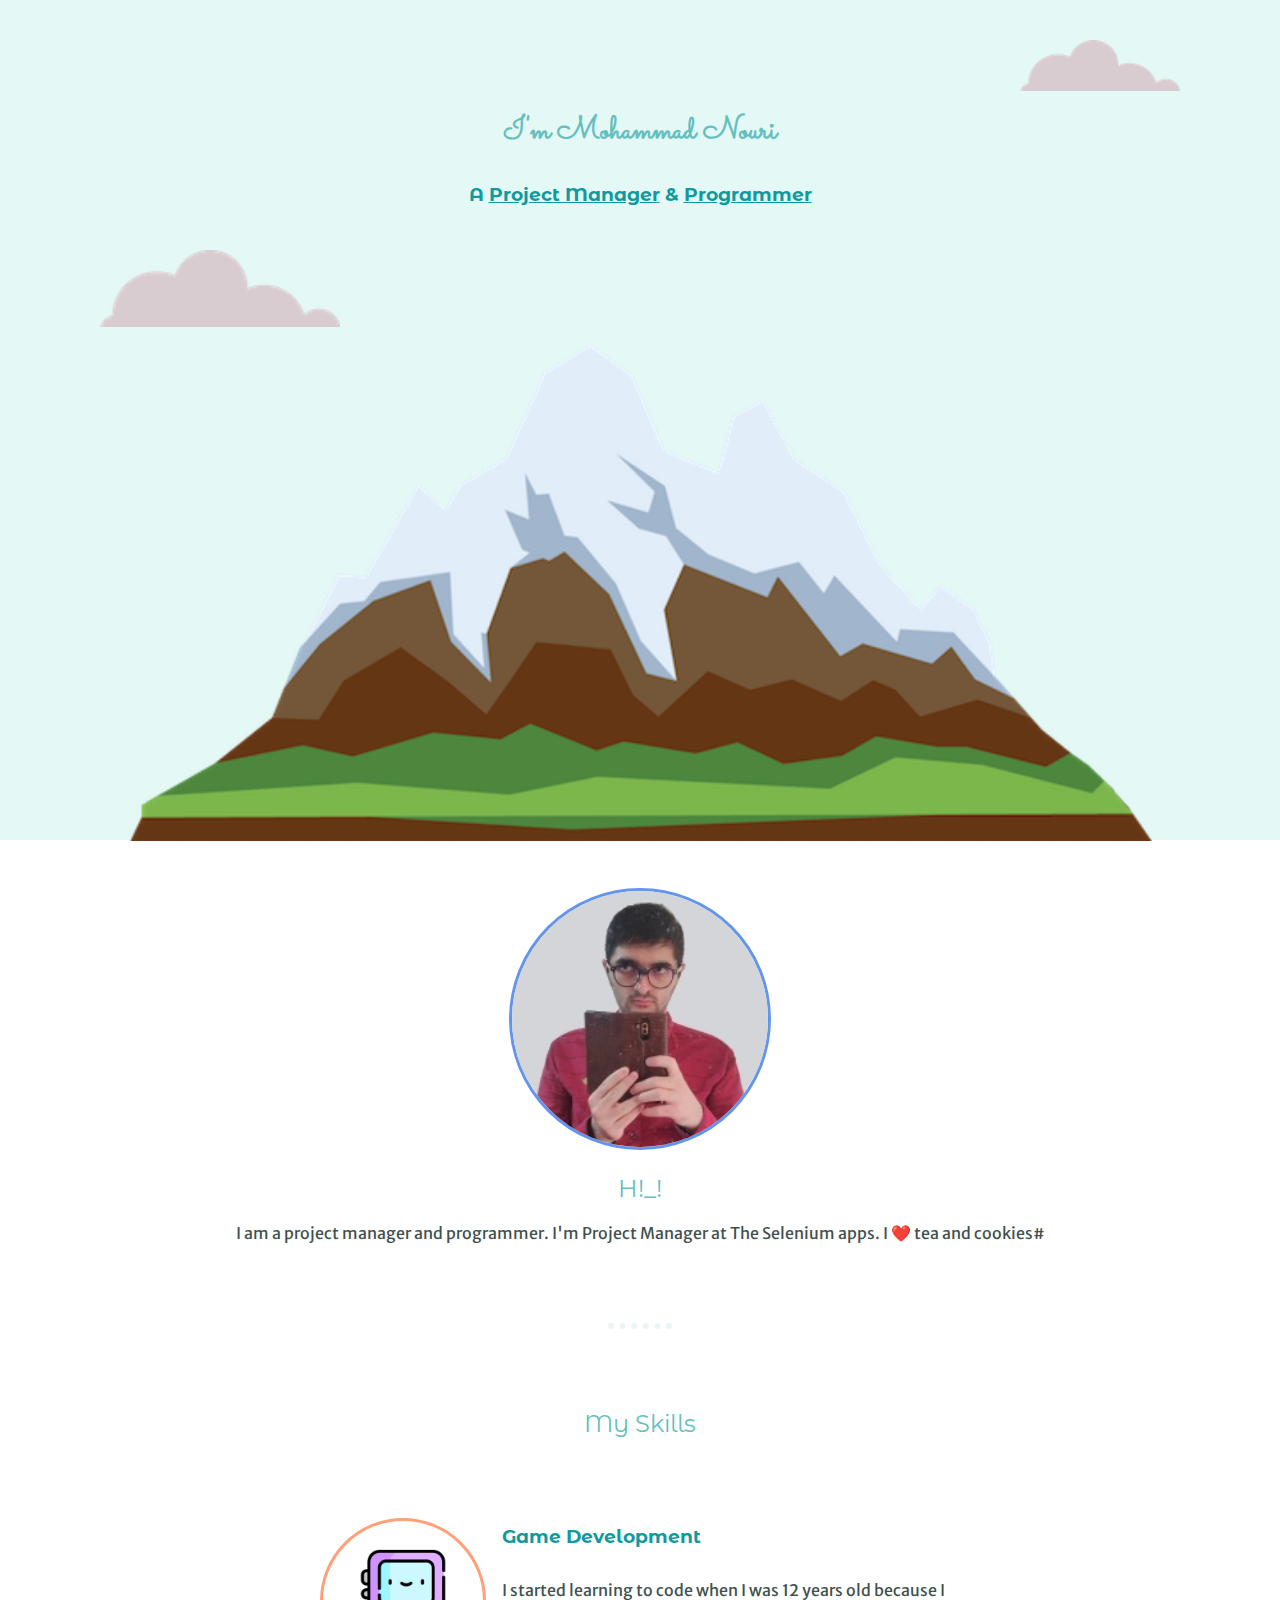
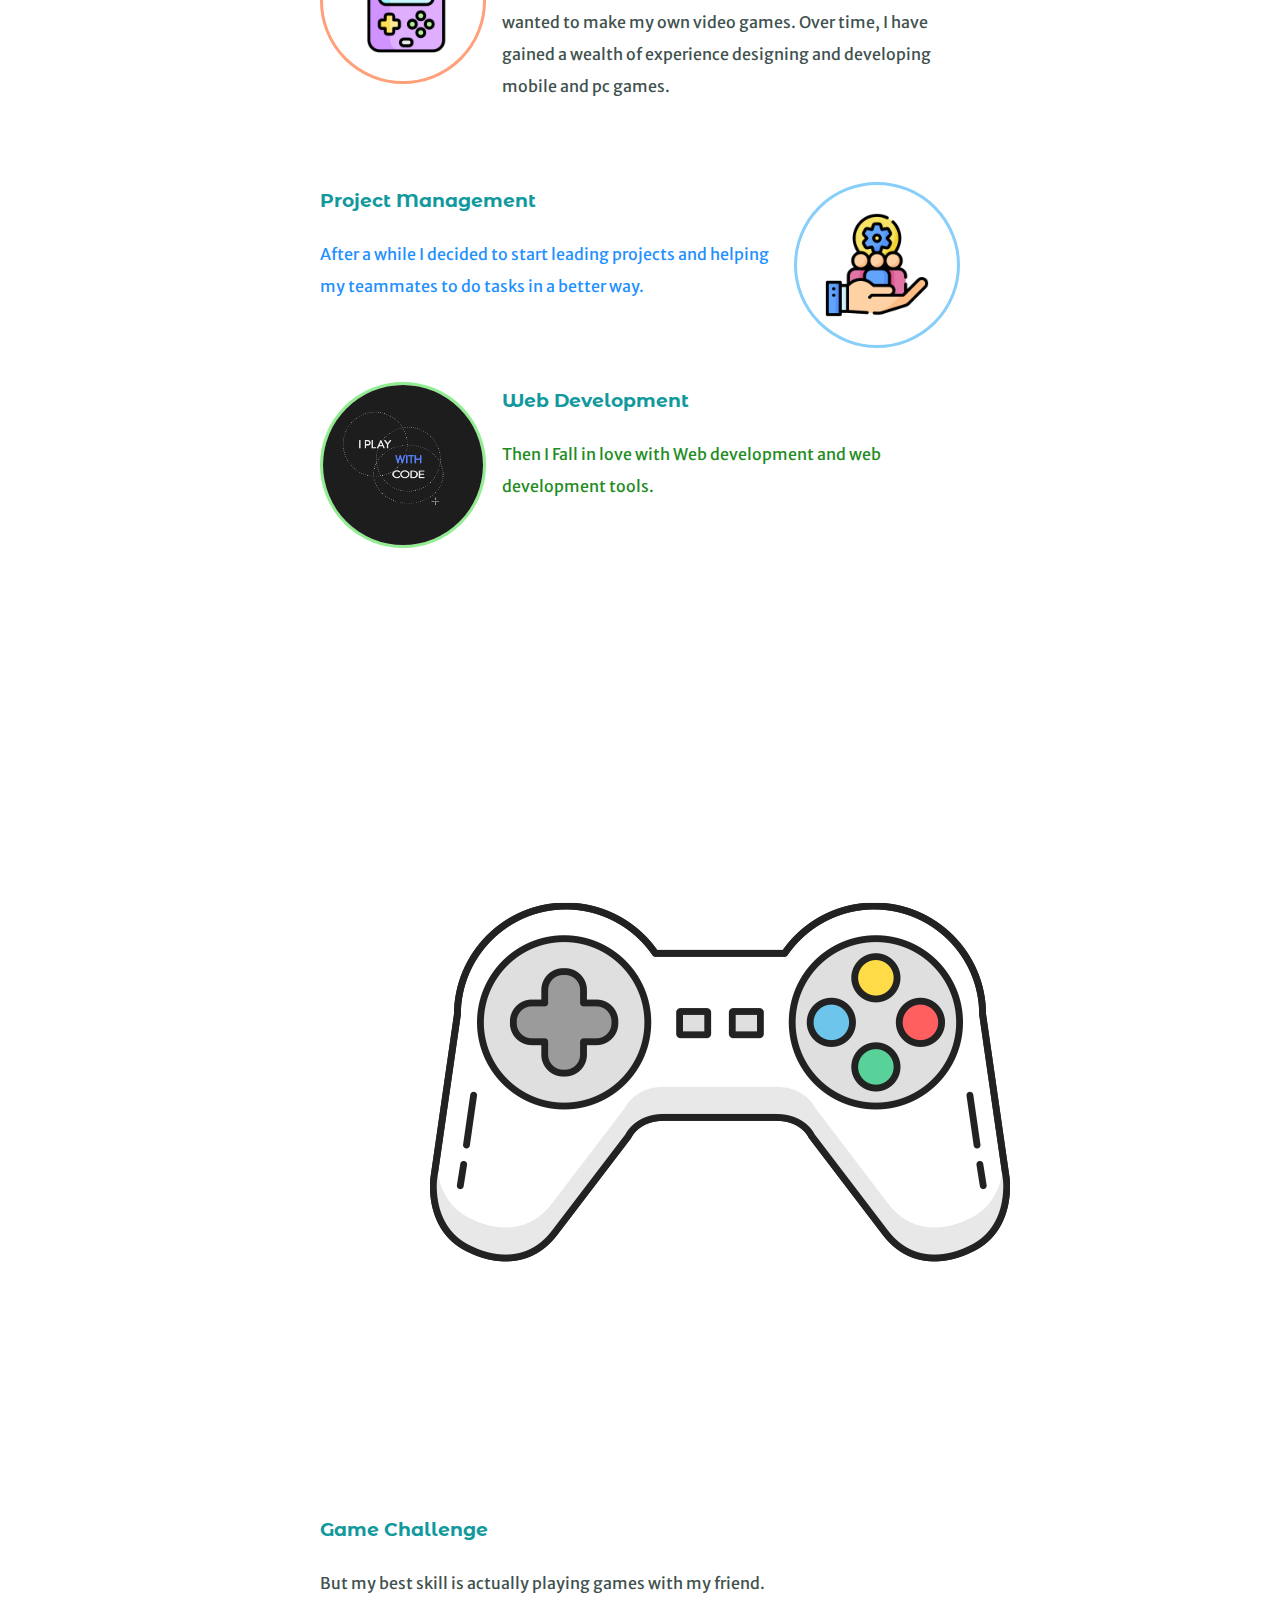
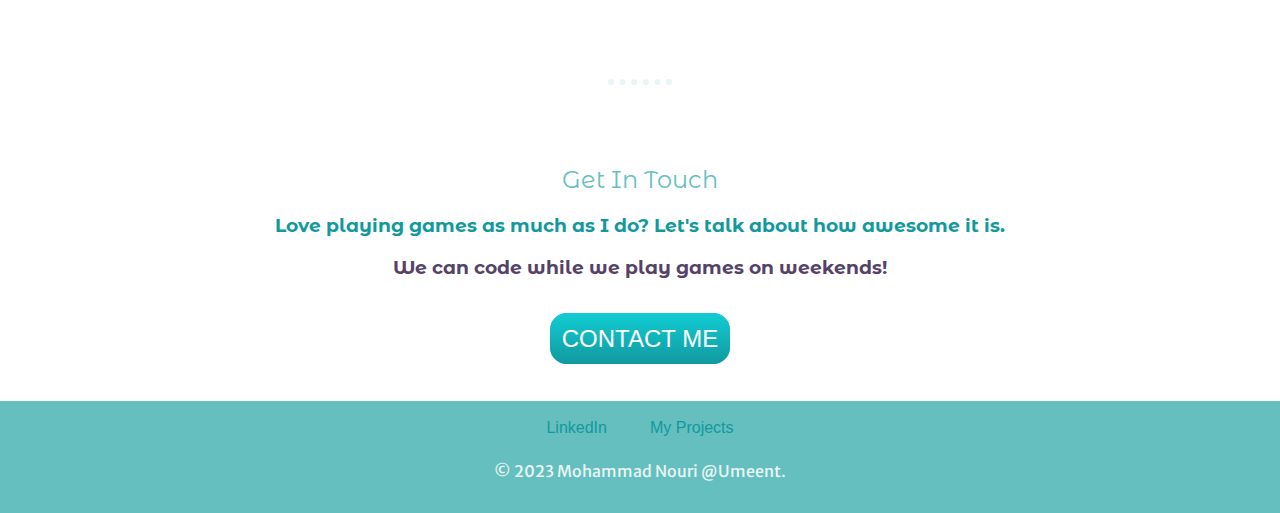
<file: index.html>
<!DOCTYPE html>
<html lang="en">

<head>
    <meta charset="UTF-8">
    <meta http-equiv="X-UA-Compatible" content="IE=edge">
    <meta name="viewport" content="width=device-width, initial-scale=1.0">
    <title>M.Nouri</title>

    <link rel="stylesheet" href="css/styles.css">

    <link rel="icon" href="favicon.ico">

    <link rel="preconnect" href="https://fonts.googleapis.com">

    <link rel="preconnect" href="https://fonts.googleapis.com">
    <link rel="preconnect" href="https://fonts.gstatic.com" crossorigin>
    <link
        href="https://fonts.googleapis.com/css2?family=Merriweather+Sans&family=Montserrat+Alternates&family=Sacramento&display=swap"
        rel="stylesheet">

</head>

<body>

    <div class="top-container">

        <img class="top-cloud" src="images/cloud.png" alt="cloud-img">


        <h1>I'm Mohammad Nouri</h1>

        <h3>A <span>Project Manager</span> & <span>Programmer</span></h3>

        <img class="mountain" src="images/mountain.png" alt="mountain-img">

        <img class="down-cloud" src="images/cloud.png" alt="cloud-img">

    </div>

    <!-- Middle -->

    <div class="middle-container">

        <div class="profile">

            <img class="profile-img" src="images/mohammad.png" alt="mohammad nouri-img">

            <h2>H!_!</h2>

            <p class="intro">I am a project manager and programmer. I'm Project Manager at The Selenium apps. I ❤️
                tea and
                cookies#</p>
        </div>

        <hr>

        <div class="skills">

            <h2>My Skills</h2>

            <div class="skill-row">

                <img class="games-console-img" src="images/game-console.png" alt="game-console-img">

                <h3>Game Development</h3>
                <p class="games-console-description">I started learning to code when I was 12 years old because I wanted to make
                    my own video games. Over
                    time, I have gained a wealth of experience designing and developing mobile and pc games.
                </p>

            </div>


            <div class="skill-row">

                <img class="manage-img" src="images/team-management.png" alt="team-management-img">

                <h3>Project Management</h3>
                <p class="manage-description">After a while I decided to start leading projects and helping my teammates
                    to do tasks in a better way.
                </p>

            </div>

            <div class="skill-row">

                <img class="code-img" src="images/code.gif" alt="code-img">

                <h3>Web Development</h3>
                <p class="code-description">Then I Fall in love with Web development and web development tools.
                </p>

            </div>
            
            <br>

            <div class="skill-row">

                <img class="play-game-img" src="images/play-game.png" alt="play-game-img">

                <h3>Game Challenge</h3>
                <p class="play-game-description">But my best skill is actually playing games with my friend.
                </p>

            </div>
        </div>

        <hr>

        <div class="contact-me">

            <h2>Get In Touch</h2>

            <h3>Love playing games as much as I do? Let's talk about how awesome it is.</h3>

            <h3 class="contact-message"> We can code while we play games on weekends!</h3>

            <a class="btn" href="mailto:m.nouri.work@gmail.com">CONTACT ME</a>

        </div>

    </div>

    <div class="bottom-container">

        <a class="footer-link" href="https://www.linkedin.com/in/mohammad-nouri-work/">LinkedIn</a>
        <a class="footer-link" href="https://globalgamejam.org/users/ev2rev">My Projects</a>
        <p class="copyright">© 2023 Mohammad Nouri @Umeent.</p>

    </div>

</body>

</html>
</file>
<file: css/styles.css>
body {
    color: #40514E;
    margin: 0;
    text-align: center;
    font-family: 'Merriweather Sans', sans-serif;
}


hr {
    border: dotted #EAF6F6 6px;
    border-bottom: none;
    width: 4%;
    margin: 5em auto;
}

h1 {

    margin: 0 auto 0 auto;
    font-family: 'Sacramento', cursive;
    line-height: 2;
    color: #66BFBF;
}


h2 {

    font-family: 'Montserrat Alternates', sans-serif;
    font-weight: normal;
    color: #66BFBF;
}


h3 {

    font-family: 'Montserrat Alternates', sans-serif;
    color: #11999E;
}



img {
    margin: 0;
    position: relative;

}

span {
    text-decoration: underline;
}

a {
    color: #11999E;
    font-family: 'Montserrat', sans-serif;
    margin: 10px 20px;
    text-decoration: none;
}

a:hover {
    color: #EAF6F6;
}




/*************Class Selectors************/

.top-container {
    background-color: #E4F9F5;
    position: relative;
    padding-top: 100px;
}

.middle-container {
    margin: 3em 0;
}

.bottom-container {
    background-color: #66BFBF;
    padding: 1em 0 1em;
}

.top-cloud {
    position: absolute;
    right: 100px;
    top: 40px;
    width: 23%;
    max-width: 10em;

}

.down-cloud {
    position: absolute;
    left: 100px;
    top: 250px;
    width: 25%;
    max-width: 15em;

}

.mountain {
    position: relative;
    width: 80vw;
    top: .3em;
    max-width: 70em;
}


.profile-img {
    border-style: solid;
    border-color: cornflowerblue;
    border-radius: 100%;
    width: 20%;
}

.intro {
    margin-bottom: 2em;
}

.skills {
    margin-top: 3em;
}

.skill-row {
    width: 50%;
    margin: 5em auto 5em auto;
    text-align: left;
    line-height: 2;
}

.code-description {

    color: forestgreen;
}

.manage-description {
    color: dodgerblue;
}

.game-description {

    color: darksalmon;
}

.code-img {
    border-style: solid;
    border-color: lightgreen;
    border-radius: 100%;

    float: left;
    width: 25%;
    max-width: 10em;

    margin-right: 1em;
}

.manage-img {
    border-style: solid;
    border-color: lightskyblue;
    border-radius: 100%;

    float: right;
    width: 25%;
    max-width: 10em;

    margin-left: 1em;
}

.games-console-img {
    border-style: solid;
    border-color: lightsalmon;
    border-radius: 100%;

    float: left;
    width: 25%;
    max-width: 10em;

    margin-right: 1em;

}

.contact-message {
    width: 50%;
    margin: 1em auto 2.5em;
    color: #564268;
}

.btn {
    background: #11cdd4;
    background-image: -webkit-linear-gradient(top, #11cdd4, #11999e);
    background-image: -moz-linear-gradient(top, #11cdd4, #11999e);
    background-image: -ms-linear-gradient(top, #11cdd4, #11999e);
    background-image: -o-linear-gradient(top, #11cdd4, #11999e);
    background-image: linear-gradient(to bottom, #11cdd4, #11999e);
    -webkit-border-radius: 8;
    -moz-border-radius: 8;
    border-radius: 0.7em;
    font-family: 'Montserrat', sans-serif;
    color: #ffffff;
    font-size: 1.5em;
    padding: 0.5em;
    text-decoration: none;
}

.btn:hover {
    background: #30e3cb;
    background-image: -webkit-linear-gradient(top, #30e3cb, #2bc4ad);
    background-image: -moz-linear-gradient(top, #30e3cb, #2bc4ad);
    background-image: -ms-linear-gradient(top, #30e3cb, #2bc4ad);
    background-image: -o-linear-gradient(top, #30e3cb, #2bc4ad);
    background-image: linear-gradient(to bottom, #30e3cb, #2bc4ad);
    text-decoration: none;
}


.copyright {
    color: #EAF6F6;
    font-size: 1em;
    padding: 0.5em 0 0;
}
</file>
